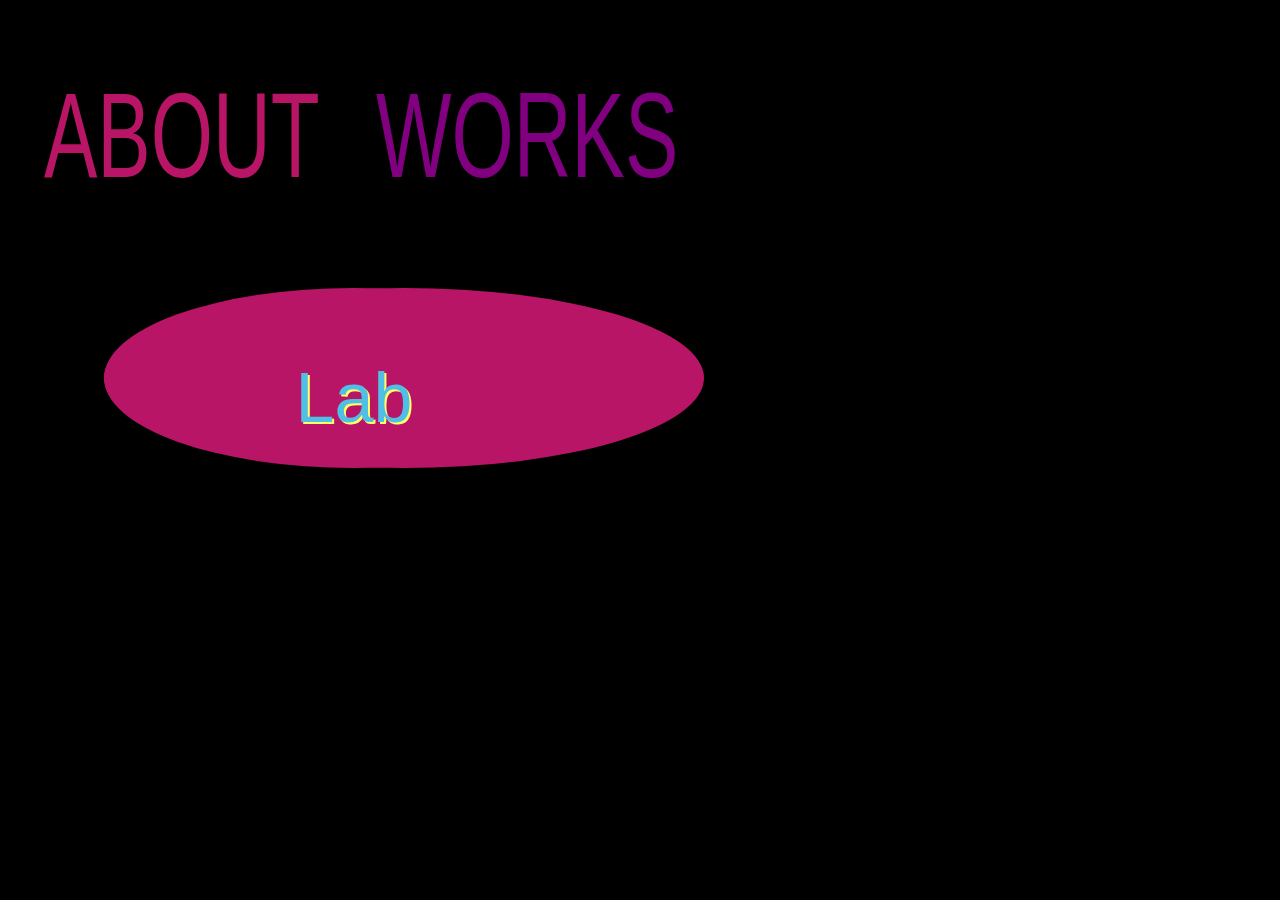
<file: index.html>
<!-- This is a comment. Feel free to delete or write your own as helpful notes. They won't appear on your website, but they do appear if you inspect the code. -->

<html lang="en">
<head>
    <meta charset="utf-8">
    <meta name="viewport" content="width=device-width, initial-scale=1.0" />
    <title>Carmen Liu</title>
    <meta name="description" content="Your description goes here">
    <meta name="author" content="Your Name">
   
     <!-- Link to your favicon -->
    <link rel="shortcut icon" type="image/png" href="./favicon.png" />
    <script type="text/javascript" src="./airtable.browser.js" defer></script>
    <script type="text/javascript" src="./home.js" defer></script>
   <!-- Link to your stylesheet -->
    <link rel="stylesheet" href="./style.css">
</head>

<body>
    <div class="menu">
        <a  href="about.html">ABOUT</a>
        <a class="active" href="index.html">WORKS</a>

         </div>
         <div class="filter">
 <div class="studio-button">
                <p>Studio</p></div>
           
<div class="lab-button">
 <p>Lab</p> </div>
      
        </div>
           </div>
        <div class="container">
            
    
      </div>
    <!-- <div clss="home">
<h1 class="headline"> Carmen Liu</h1>

    </div>
<h1>Core2</h1> -->

<!-- <ul>
    <li>
       <a class="nav-link" href="https://nezha-core2-project1.glitch.me/">Project one </a></li>
       <li>
       <a class="nav-link" href="https://vine-holly-bike.glitch.me/">Craigslist AD </a></li>
       <li>
       <a class="nav-link" href="https://carmen09.github.io/Week3-Exercise/">Week 3 Exercise </a></li>
       <li>
       <a class="nav-link" href="https://carmen09.github.io/Expression/">Expression </a></li>
       <li>
        <a class="nav-link" href="https://responsivescreens.glitch.me/">Responsive Screens</a></li>

</ul> -->
</body>

</html>
</file>
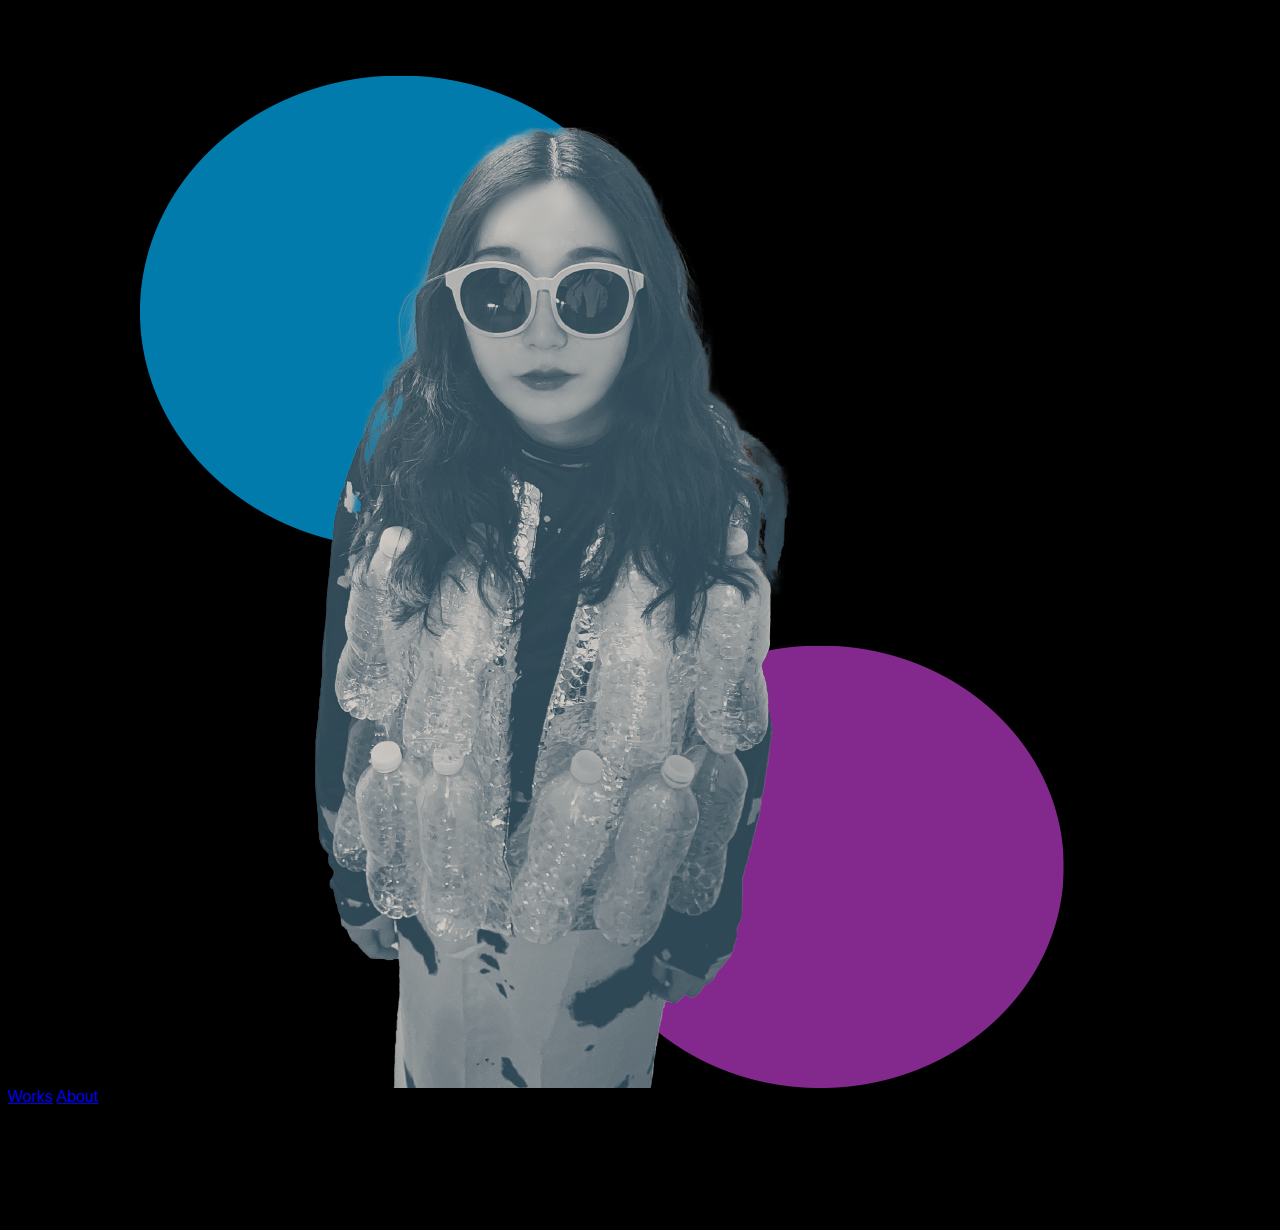
<file: about.html>
<html>
    <head>
        <title></title>
        <script src="https://ajax.googleapis.com/ajax/libs/jquery/3.6.0/jquery.min.js" defer></script> 
        <!-- <script src="http://code.jquery.com/jquery-2.1.1.min.js"></script> -->
       
        <!-- import the webpage's stylesheet -->
    <link rel="stylesheet" href="style.css" />

    <!-- import the webpage's javascript file -->
    <script src="home.js" defer></script>
    </head>
    <body>
    <img class="carmen" src="./assets/kaka.png">
    
       <div class= "navbar">
        <a id = "left" href="works.html">Works</a>
  
        <a id = "right" href="about.html">About</a>
      </div>
     
    
    <h1 class="Hello">Hello</h1>
    <h2 class="name">This is <br>Carmen Liu</h2>
    </body>
</html>
</file>
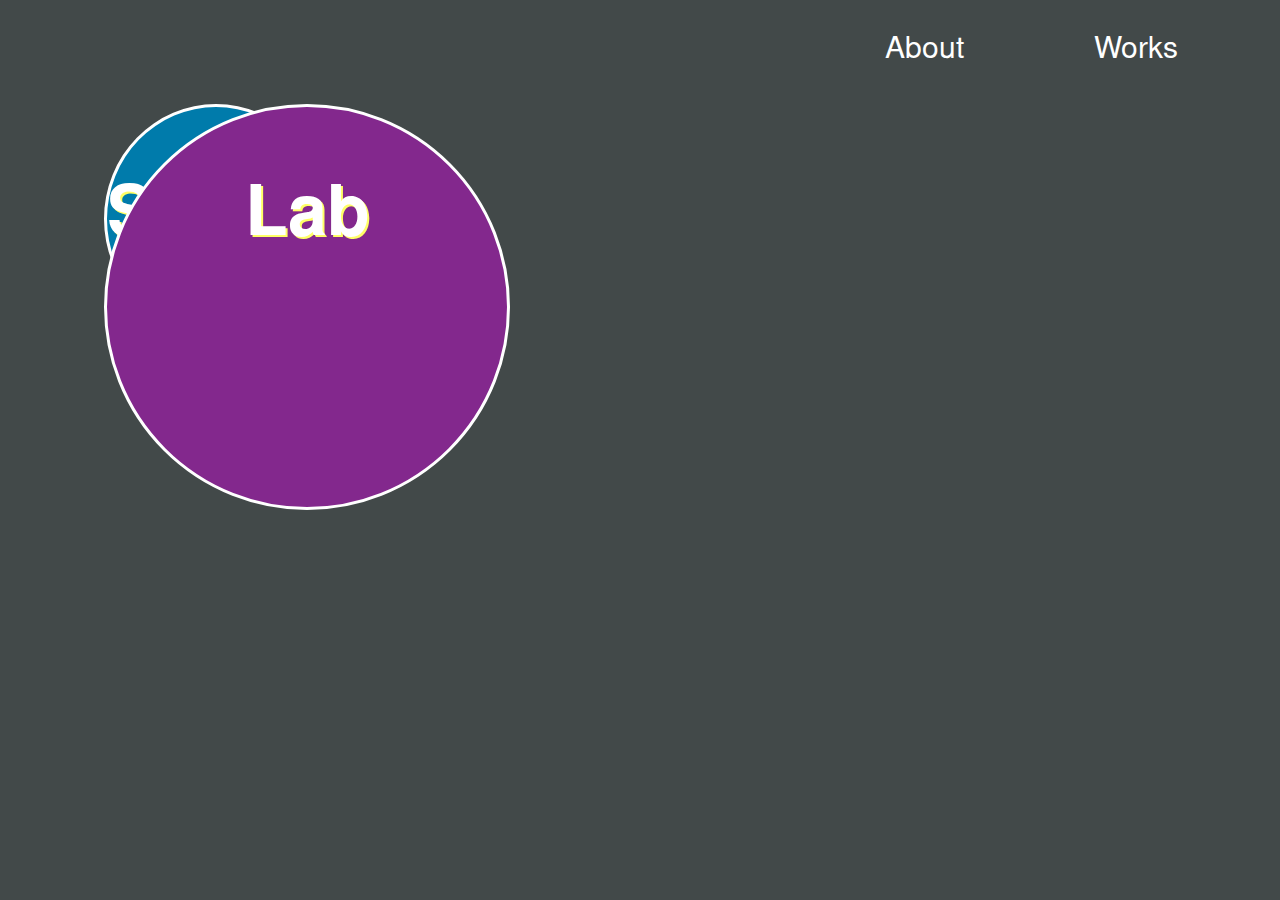
<file: works.html>
<!-- This is a comment. Feel free to delete or write your own as helpful notes. They won't appear on your website, but they do appear if you inspect the code. -->

<html lang="en">
<head>
    <meta charset="utf-8">
    <meta name="viewport" content="width=device-width, initial-scale=1.0" />
    <title>Carmen Liu</title>
    <meta name="description" content="Your description goes here">
    <meta name="author" content="Your Name">
   
     <!-- Link to your favicon -->

    <script type="text/javascript" src="./airtable.browser.js" defer></script>
    <script type="text/javascript" src="./works.js" defer></script>
   <!-- Link to your stylesheet -->
    <link rel="stylesheet" href="./works.css">
</head>

<body>
    <div class= "navbar">
        <a id = "left" href="works.html">Works</a>
  
        <a id = "right" href="about.html">About</a>
      </div>
         <div class="filter">
 <div class="studio-button">
                <p>Studio</p></div>
           
<div class="lab-button">
 <p>Lab</p> </div>
      
        </div>
           </div>
        <div class="container">
            
    
      </div>
    <!-- <div clss="home">
<h1 class="headline"> Carmen Liu</h1>

    </div>
<h1>Core2</h1> -->

<!-- <ul>
    <li>
       <a class="nav-link" href="https://nezha-core2-project1.glitch.me/">Project one </a></li>
       <li>
       <a class="nav-link" href="https://vine-holly-bike.glitch.me/">Craigslist AD </a></li>
       <li>
       <a class="nav-link" href="https://carmen09.github.io/Week3-Exercise/">Week 3 Exercise </a></li>
       <li>
       <a class="nav-link" href="https://carmen09.github.io/Expression/">Expression </a></li>
       <li>
        <a class="nav-link" href="https://responsivescreens.glitch.me/">Responsive Screens</a></li>

</ul> -->
</body>

</html>
</file>
<file: style.css>
body {

    font-family: Impact, Haettenschweiler, 'Arial Narrow Bold', sans-serif;
    background-color: black;
  }
  
  h1 {
    font-weight: normal;
    font-size: 1.5rem;
    margin: 0;
  }
  .menu {
    padding: 10px;
    color: lawngreen;
    margin-top: 80px;
    overflow: hidden;
    text-shadow: 0 0 3px #ff0000, 0 0 5px #0000ff;
    transform: scale(1, 1.5);
    width:100%；
  }
  .menu a {
    color: #b91567;
    text-shadow: 2px 2px black;
    text-align: center;
    padding: 10px 26px;
    text-decoration: none;
    font-size: 80px;
    font-stretch: 100%;
  }
  /* Change the color of links on hover */
  .menu a:hover {
    background-color: #fafa37;
    color: black;
    border-radius: 50%;
  }
  .menu a.active {
    color: purple;
  }
  .filter {

    font-size: 70px;
    color: #50bfe6;
    text-shadow: 2px 2px #ffff66;
  }
  .studio{
    background-color: #b91567;
   text-align: center;
    width: 600px;
    height: 200px;
    /* height: 105px; */
    border-radius: 50%;
  }
  .studio-button{
    position: fixed;
    background-color: #b91567;
    width: 600px;
    text-align: center;
    height: 180px;
    border-radius: 50%;
    -webkit-animation: studio 8s infinite;
    animation: studio 4s infinite;
  }
    @-webkit-keyframes studio {
      0% {
        top: 450px;
        right: 80px;
        border: 5px solid orange;
      
      }
      25% {
        top: 350px;
        right: 400px;
        border: 5px solid red;
      }
      50% {
        top: 350px;
        right: 80px;
        border: 5px solid yellow;
    
      }
      75% {
        top: 450px;
        right: 80px;
        border: 5px solid orange;
      
      }
      100% {
        top: 250px;
        right: 30px;
        border: 5px solid orange;
      
      }
    }
  
   
  .lab {
    background-color: #b91567;
    width: 500px;
    text-align: center;
    height: 180px;
    border-radius: 50%;
    
  }
  
  .lab-button{
    position: fixed;
    background-color: #b91567;
    width: 500px;
    text-align: center;
    height: 180px;
    border-radius: 50%;
    -webkit-animation: lab 8s infinite;
    animation: lab 4s infinite;
  }
    @-webkit-keyframes lab {
      0% {
        top: 250px;
        left: 30px;
        border: 5px solid orange;
      
      }
      25% {
        top: 250px;
        left: 400px;
        border: 5px solid red;
      }
      50% {
        top: 250px;
        left: 30px;
        border: 5px solid yellow;
    
      }
      75% {
        top: 400px;
        left: 400px;
        border: 5px solid orange;
      
      }
      100% {
        top: 250px;
        left: 30px;
        border: 5px solid orange;
      
      }
    }
  
  

  .art-origin {
    font-size: 25px;
    color:black;
    font-family: Arial, Helvetica, sans-serif;
    display: none;
  }
  .art-origin.active{
    display: block;
  }
  .art-title{
    font-size: 70px;
  }
  

  .art-container {
    width: 100%;
    font-family: "GameMusic";
    height: auto;
    padding: 1rem;
    box-sizing: border-box;
  display: none;
    border: none wheat;
    border-radius: 50%;
    color:black;
    -webkit-animation: art s infinite;
    animation: art 4s infinite;
  }
    @-webkit-keyframes art {
      0% {
    
        border: 5px solid orange;
      
      }
      25% {
    
        border: 5px solid red;
      }
      50% {
        
        border: 5px solid yellow;
    
      }
      75% {
     
        border: 5px solid orange;
      
      }
      100% {
       
        border: 5px solid orange;
      
      }
    }
  

  .filter {
    padding: 6rem;
    cursor: pointer;
    width: 100%;
    height: 400px;
  }
  
  
  
  @media only screen and (max-width: 458px) {
    .container {
      grid-template-columns: repeat(3, 1fr);
      font-size: 30px;
  }
  .art-container{
    -webkit-animation: art s infinite;
    animation: art 4s infinite;
  }
    @-webkit-keyframes art {
      0% {
    
        border: 5px solid orange;
      
      }
      25% {
    
        border: 5px solid red;
      }
      50% {
        
        border: 5px solid yellow;
    
      }
      75% {
     
        border: 5px solid orange;
      
      }
      100% {
       
        border: 5px solid orange;
      
      }
  }
  .menu a {
   
    font-size: 40px;
  }
  .filter {
    font-family: "pdark.ttf";
    font-size: 40px;
    color: #50bfe6;
    text-shadow: 2px 2px #ffff66;
  }
  .lab-button{
    position: fixed;
    background-color: #b91567;
    width: 200px;
    text-align: center;
    height: 100px;
    border-radius: 50%;
   
  }
  .studio-button{
    position: fixed;
    background-color: #b91567;
    width: 300px;
    text-align: center;
    height: 100px;
    border-radius: 50%;
  
  }
  .art-title{
    font-size: 34px;
  }
  .art-origin {
    font-size: 20px;
  }
 
  }
</file>
<file: works.css>
body{
    background-color: #424949 ;
  }
  
  @font-face {
    font-family: "NimbusSanLBol.otf";
    src: url(./assets/nimbus/NimbusSanL-Bol.otf);
  }
  @font-face {
    font-family: "AvenirNextLTPro-Regular";
    src: url(./assets/AvenirNextLT/AvenirNextLTPro-Regular.otf);
  }
  @font-face {
    font-family: "NimbusSanLReg.otf";
    src: url(./assets/nimbus/NimbusSanLReg.otf);
  }
  
  @font-face {
    font-family: "AvenirNextLTProRegular.otf";
    src: url(./assets/AvenirNextLT/AvenirNextLTProRegular.otf);
  }
    .navbar{
    font-size: 30px;
    margin-top: 25px;
   position: absolute;
   right: 8%;
  }
  .navbar a {
    display: block;
    color: white;
    font-family: "NimbusSanLReg.otf";
    text-align: center;
    text-decoration: none;
  }
  #right{
    float: right;
    margin-right: 130px;
  
  }
  #left{
  float: right;
  margin-left: 0px;
  
  }
  
  .filter {
    font-family: "NimbusSanLBol.otf";
    font-size: 70px;
    color: white;
    text-shadow: 2px 2px #ffff66;
  }
  .studio{
    background-color:#007bab;
    width: 400rpx;
    height: 4000rpx;
    
    line-height: 4000rpx;
    text-align: center;
    /* height: 105px; */
  }
  .studio-button{
    position: fixed;
    border: 3px solid white;
    background-color:#007bab;
    width: 400rpx;
  height: 400rpx;
  margin-top: 180rpx;
  border-radius: 50%;
    -webkit-animation: studio 8s infinite;
    animation: studio 4s infinite;
  }
    @-webkit-keyframes studio {
      0% {
        top: 450px;
        right: 80px;
  
      
      }
      25% {
        top: 350px;
        right: 400px;
  
      }
      50% {
        top: 350px;
        right: 80px;
   
    
      }
      75% {
        top: 450px;
        right: 80px;
       
      
      }
      100% {
        top: 250px;
        right: 30px;
  
      
      }
    }
  
   
  .lab {
    width: 360rpx;
    height: 360rpx;
    line-height: 360rpx;
    text-align: center;
    background-color: #83288d;
    
    
  }
  
  .lab-button{
    border: 3px solid white;
    width: 400px;
    height: 400px;
    text-align: center;
    border-radius: 50%;   
    position: fixed;
    background-color: #83288d;
    
    -webkit-animation: lab 8s infinite;
    animation: lab 4s infinite;
  }
    @-webkit-keyframes lab {
      0% {
        top: 250px;
        left: 30px;
       
      
      }
      25% {
        top: 250px;
        left: 400px;
   
      }
      50% {
        top: 250px;
        left: 30px;
   
    
      }
      75% {
        top: 400px;
        left: 400px;
    
      
      }
      100% {
        top: 250px;
        left: 30px;

      
      }
    }
  
  

  .art-origin {
    font-size: 25px;
    color:black;
    font-family: Arial, Helvetica, sans-serif;
    display: none;
  }
  .art-origin.active{
    display: block;
  }
  .art-title{
    font-size: 70px;
  }
  

  .art-container {
    width: 100%;
  display: grid;
  grid-template-columns: 1fr 1fr;
  grid-gap: 20px;
  padding: 1rem;
  box-sizing: border-box;
  border: 1px solid wheat;
  border-radius: 25px;
  color: wheat;
  display: none;
}

  

  .filter {
    padding: 6rem;
    cursor: pointer;
    width: 100%;
    height: 400px;
  }
  
  
  
  @media only screen and (max-width: 458px) {
    .container {
      grid-template-columns: repeat(3, 1fr);
      font-size: 30px;
  }
  .art-container{
    -webkit-animation: art s infinite;
    animation: art 4s infinite;
  }
    @-webkit-keyframes art {
      0% {
    
        border: 5px solid orange;
      
      }
      25% {
    
        border: 5px solid red;
      }
      50% {
        
        border: 5px solid yellow;
    
      }
      75% {
     
        border: 5px solid orange;
      
      }
      100% {
       
        border: 5px solid orange;
      
      }
  }
  .menu a {
   
    font-size: 40px;
  }
  .filter {
    font-family: "pdark.ttf";
    font-size: 40px;
    color: #50bfe6;
    text-shadow: 2px 2px #ffff66;
  }
  .lab-button{
    position: fixed;
    background-color: #b91567;
    width: 200px;
    text-align: center;
    height: 100px;
    border-radius: 50%;
   
  }
  .studio-button{
    position: fixed;
    background-color: #b91567;
    width: 300px;
    text-align: center;
    height: 100px;
    border-radius: 50%;
  
  }
  .art-title{
    font-size: 34px;
  }
  .art-origin {
    font-size: 20px;
  }
 
  }
</file>
